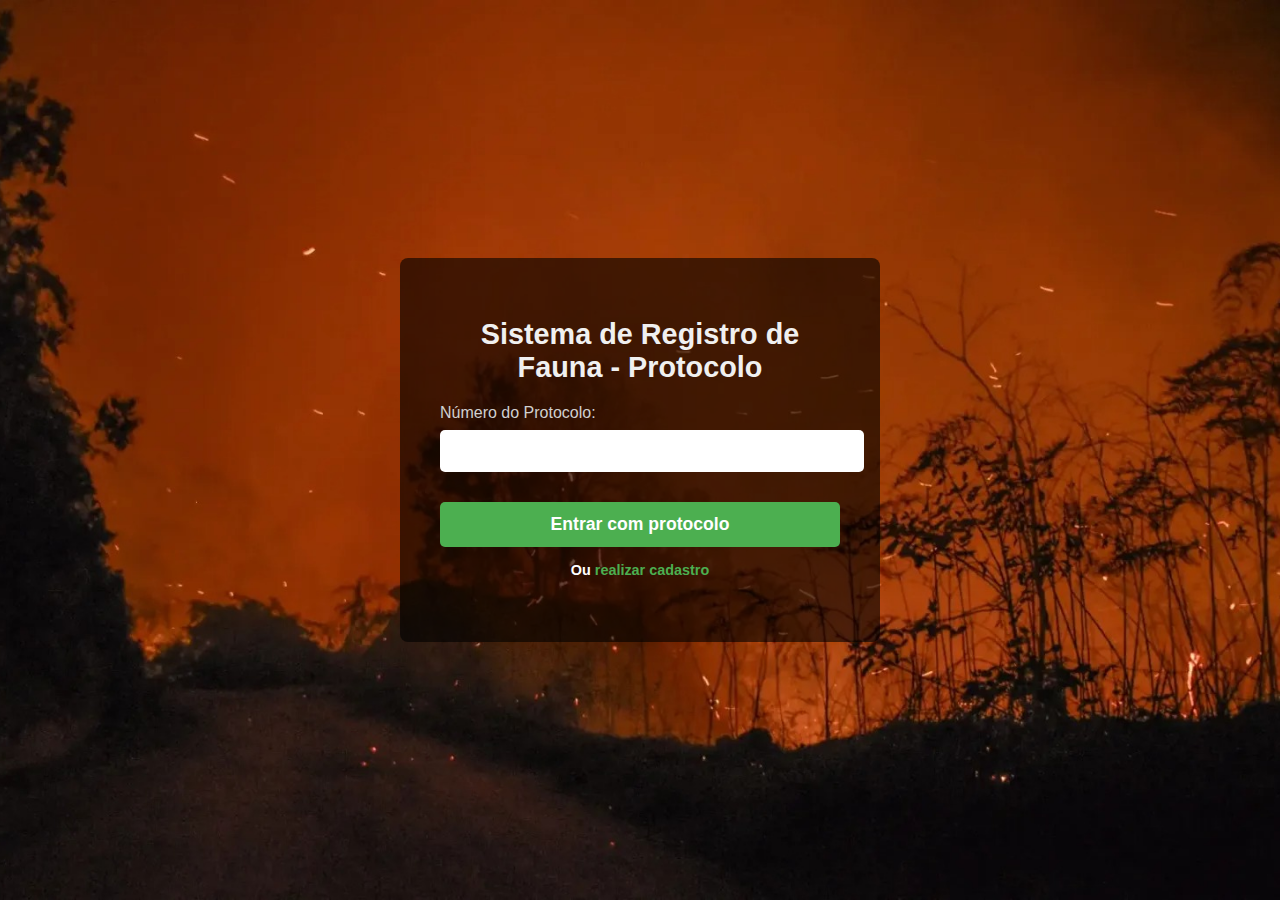
<file: src/pages/protocolo.html>
<!DOCTYPE html>
<html lang="pt-br">
<head>
    <meta charset="UTF-8">
    <meta name="viewport" content="width=device-width, initial-scale=1.0">
    <title>Entrada com Protocolo - Sistema de Registro de Fauna</title>
    <link rel="stylesheet" href="../css/styleprotocol.css">
</head>
<body>
    <div class="container">        
        <h1>Sistema de Registro de Fauna - Protocolo</h1>
        <form id="protocolForm" action="#" method="post">
            <div class="input-group">
                <label for="protocolo">Número do Protocolo:</label>
                <input type="text" id="protocolo" name="protocolo" required>
            </div>
            <button type="submit">Entrar com protocolo</button>  
            <h5>Ou <a href="cadastro.html">realizar cadastro</a></h5>
        </form>
    </div>

    <script>
        document.getElementById("protocolForm").addEventListener("submit", function(event) {
            event.preventDefault();
            
            const protocolo = document.getElementById("protocolo").value;
            
            if (protocolo) {
                window.location.href = "ocorrencia.html";
            } else {
                alert("Protocolo inválido.");
            }
        });
    </script>
</body>
</html>
</file>
<file: src/css/styleprotocol.css>
body {
    background-image: url('./img/body.jpeg'); 
    background-size: cover;
    background-position: center;
    font-family: Arial, sans-serif;
    color: white;
    display: flex;
    align-items: center;
    justify-content: center;
    height: 100vh;
    margin: 0;
}

.container {
    background-color: rgba(0, 0, 0, 0.6);
    padding: 40px;
    border-radius: 8px;
    text-align: center;
    width: 90%;
    max-width: 400px;
}

h1 {
    font-size: 1.8em;
    margin-bottom: 20px;
    color: #F0F0F0;
}

.input-group {
    margin-bottom: 20px;
    text-align: left;
}

label {
    font-size: 1em;
    margin-bottom: 8px;
    display: block;
    color: #D0D0D0;
}

input[type="text"], input[type="email"] {
    width: 100%;
    padding: 12px;
    border: none;
    border-radius: 5px;
    font-size: 1em;
}

button[type="submit"] {
    background-color: #4CAF50;
    color: white;
    padding: 12px 20px;
    border: none;
    border-radius: 5px;
    font-weight: bold;
    font-size: 1.1em;
    cursor: pointer;
    width: 100%;
    margin-top: 10px;
    transition: background-color 0.3s ease;
}

button[type="submit"]:hover {
    background-color: #45a049;
}

h5 {
    margin-top: 15px;
    font-size: 0.9em;
}

h5 a {
    color: #4CAF50;
    text-decoration: none;
}

h5 a:hover {
    text-decoration: underline;
}
</file>
